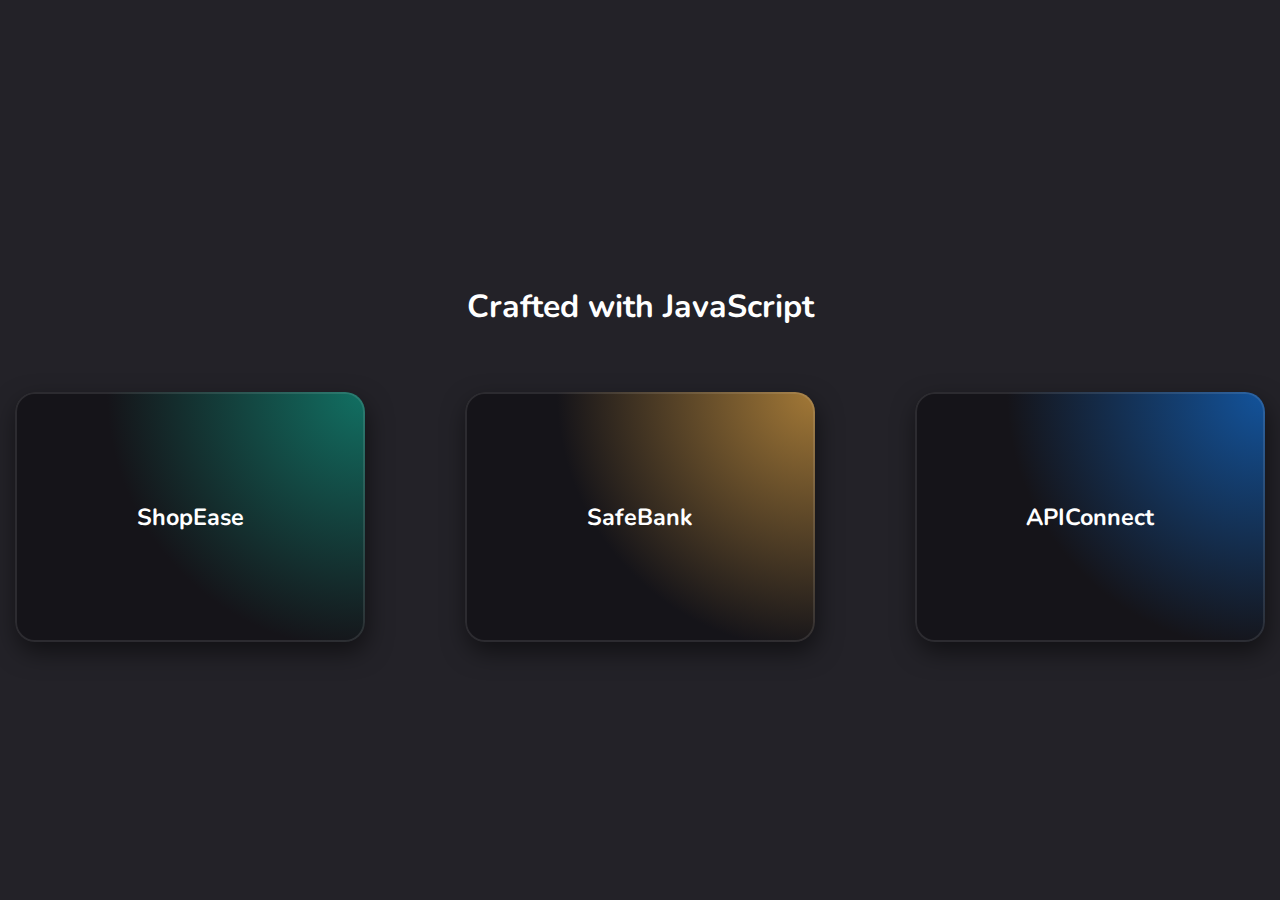
<file: index.html>
<!DOCTYPE html>
<html lang="en">
<head>
    <meta charset="UTF-8">
    <meta name="viewport" content="width=device-width, initial-scale=1.0">
    <title>JavaScript</title>
    <link rel="stylesheet" href="styles.css">
</head>
<body>
    <h2 style="color: white;">Crafted with JavaScript</h2>
    <section>
        <a href="ShopEase/products.html" target="_blank">
        <div class="card green">
            <h3>ShopEase</h3>
        </div></a>
        <a href="SafeBank/index.html" target="_blank">
        <div class="card orange">
            <h3>SafeBank</h3>
        </div></a>
        <a href="APIConnect.html" target="_blank">
        <div class="card blue">
            <h3>APIConnect</h3>
        </div></a>
    </section>
</body>
</html>
</file>
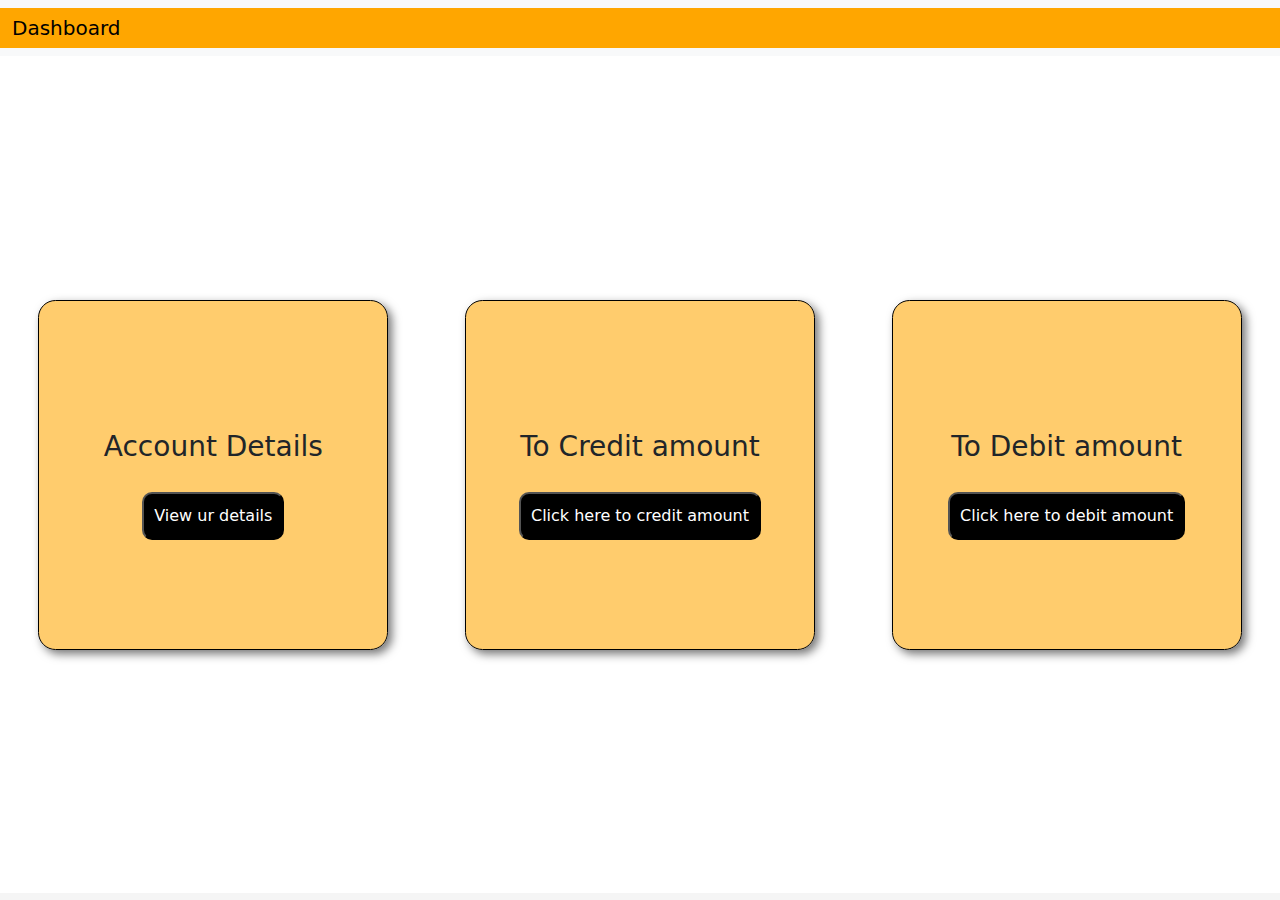
<file: accounts/index.html>
<!DOCTYPE html>
<html lang="en">
<head>
    <meta charset="UTF-8">
    <meta name="viewport" content="width=device-width, initial-scale=1.0">
    <link href="https://cdn.jsdelivr.net/npm/bootstrap@5.3.3/dist/css/bootstrap.min.css" rel="stylesheet" integrity="sha384-QWTKZyjpPEjISv5WaRU9OFeRpok6YctnYmDr5pNlyT2bRjXh0JMhjY6hW+ALEwIH" crossorigin="anonymous">
    <script src="https://cdn.jsdelivr.net/npm/bootstrap@5.3.3/dist/js/bootstrap.bundle.min.js" integrity="sha384-YvpcrYf0tY3lHB60NNkmXc5s9fDVZLESaAA55NDzOxhy9GkcIdslK1eN7N6jIeHz" crossorigin="anonymous"></script>
    <link rel="stylesheet" href="styles.css">
    <link rel="stylesheet" href="header.css">
    <script src="script.js"></script>
    <title>Document</title>
</head>
<body>
    <nav class="navbar bg-body-tertiary">
        <div class="container-fluid head">
          <a class="navbar-brand" href="#">Dashboard</a>
        </div>
    </nav>

      <div class="details">
        <div class="detailsone">
            <h3>Account Details</h3>
            <button onclick="acc()">View ur details</button>            
        </div>
        <div class="detailstwo">
            <h3>To Credit amount</h3>
            <button onclick="accone()">Click here to credit amount</button>
        </div>
        <div class="detailsthree">
            <h3>To Debit amount</h3>
            <button onclick="acctwo()">Click here to debit amount</button>

        </div>
      </div>
</body>
</html>
</file>
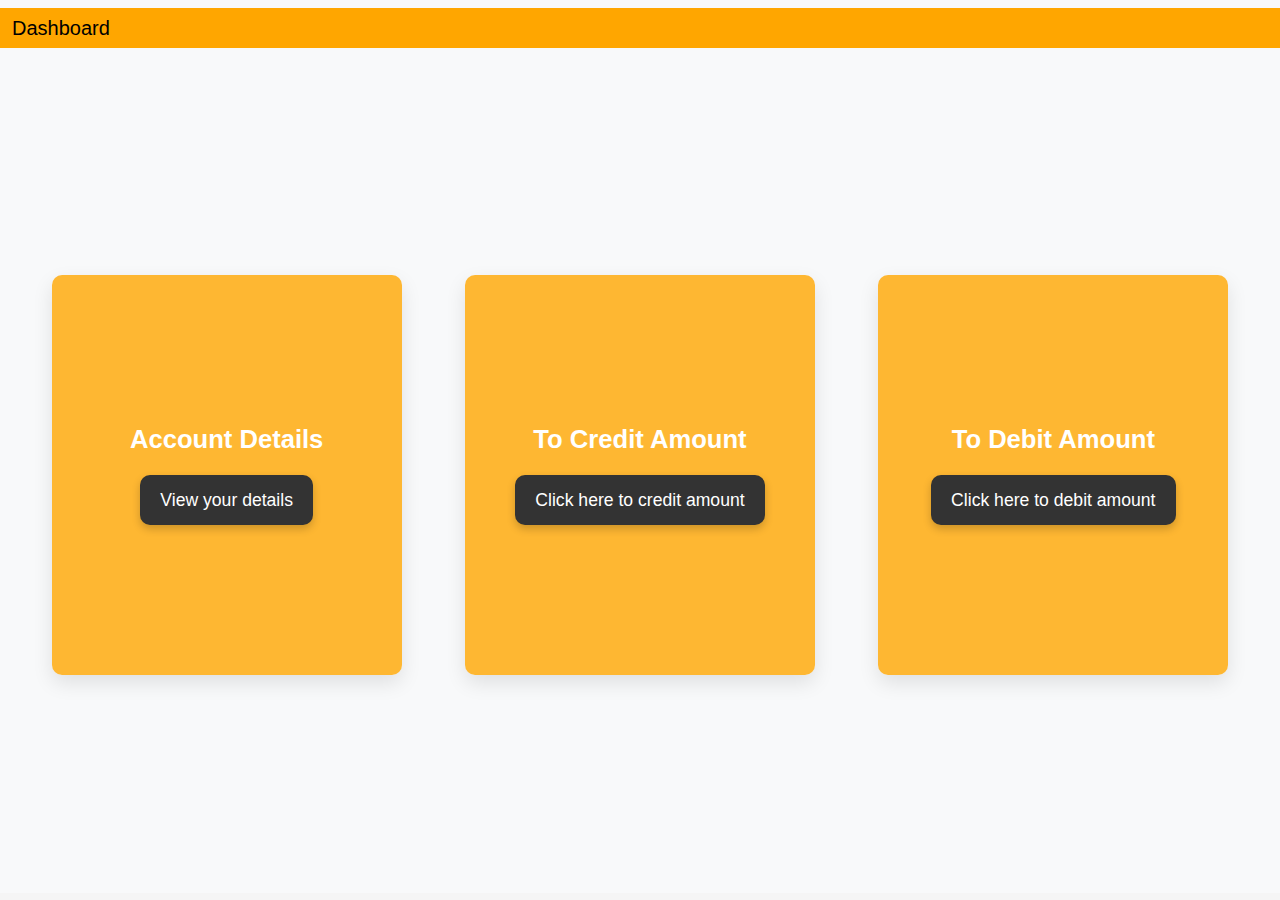
<file: SafeBank/index.html>
<!DOCTYPE html>
<html lang="en">
<head>
    <meta charset="UTF-8">
    <meta name="viewport" content="width=device-width, initial-scale=1.0">
    <link href="https://cdn.jsdelivr.net/npm/bootstrap@5.3.3/dist/css/bootstrap.min.css" rel="stylesheet" integrity="sha384-QWTKZyjpPEjISv5WaRU9OFeRpok6YctnYmDr5pNlyT2bRjXh0JMhjY6hW+ALEwIH" crossorigin="anonymous">
    <script src="https://cdn.jsdelivr.net/npm/bootstrap@5.3.3/dist/js/bootstrap.bundle.min.js" integrity="sha384-YvpcrYf0tY3lHB60NNkmXc5s9fDVZLESaAA55NDzOxhy9GkcIdslK1eN7N6jIeHz" crossorigin="anonymous"></script>
    <link rel="stylesheet" href="styles.css">
    <link rel="stylesheet" href="header.css">
    <script src="script.js"></script>
    <title>Banking</title>
</head>
<body>
    <nav class="navbar bg-body-tertiary">
        <div class="container-fluid head">
          <a class="navbar-brand" href="#">Dashboard</a>
        </div>
    </nav>

    <div class="details">
        <div class="details-card">
            <h3>Account Details</h3>
            <button onclick="acc()">View your details</button>            
        </div>
        <div class="details-card">
            <h3>To Credit Amount</h3>
            <button onclick="accone()">Click here to credit amount</button>
        </div>
        <div class="details-card">
            <h3>To Debit Amount</h3>
            <button onclick="acctwo()">Click here to debit amount</button>
        </div>            
    </div>
    
</body>
</html>
</file>
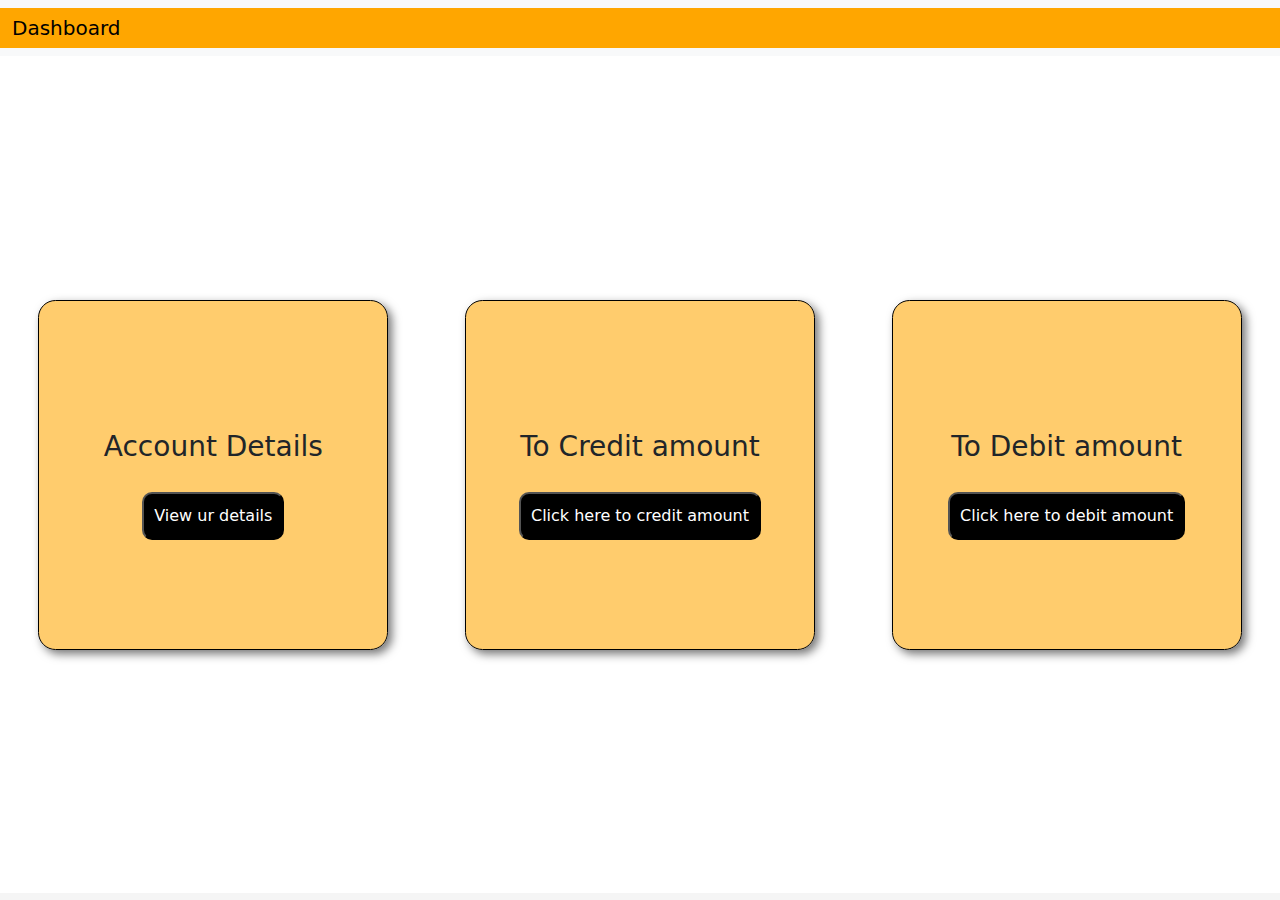
<file: JSWorks/accounts/index.html>
<!DOCTYPE html>
<html lang="en">
<head>
    <meta charset="UTF-8">
    <meta name="viewport" content="width=device-width, initial-scale=1.0">
    <link href="https://cdn.jsdelivr.net/npm/bootstrap@5.3.3/dist/css/bootstrap.min.css" rel="stylesheet" integrity="sha384-QWTKZyjpPEjISv5WaRU9OFeRpok6YctnYmDr5pNlyT2bRjXh0JMhjY6hW+ALEwIH" crossorigin="anonymous">
    <script src="https://cdn.jsdelivr.net/npm/bootstrap@5.3.3/dist/js/bootstrap.bundle.min.js" integrity="sha384-YvpcrYf0tY3lHB60NNkmXc5s9fDVZLESaAA55NDzOxhy9GkcIdslK1eN7N6jIeHz" crossorigin="anonymous"></script>
    <link rel="stylesheet" href="styles.css">
    <link rel="stylesheet" href="header.css">
    <script src="script.js"></script>
    <title>Document</title>
</head>
<body>
    <nav class="navbar bg-body-tertiary">
        <div class="container-fluid head">
          <a class="navbar-brand" href="#">Dashboard</a>
        </div>
    </nav>

      <div class="details">
        <div class="detailsone">
            <h3>Account Details</h3>
            <button onclick="acc()">View ur details</button>            
        </div>
        <div class="detailstwo">
            <h3>To Credit amount</h3>
            <button onclick="accone()">Click here to credit amount</button>
        </div>
        <div class="detailsthree">
            <h3>To Debit amount</h3>
            <button onclick="acctwo()">Click here to debit amount</button>

        </div>
      </div>
</body>
</html>
</file>
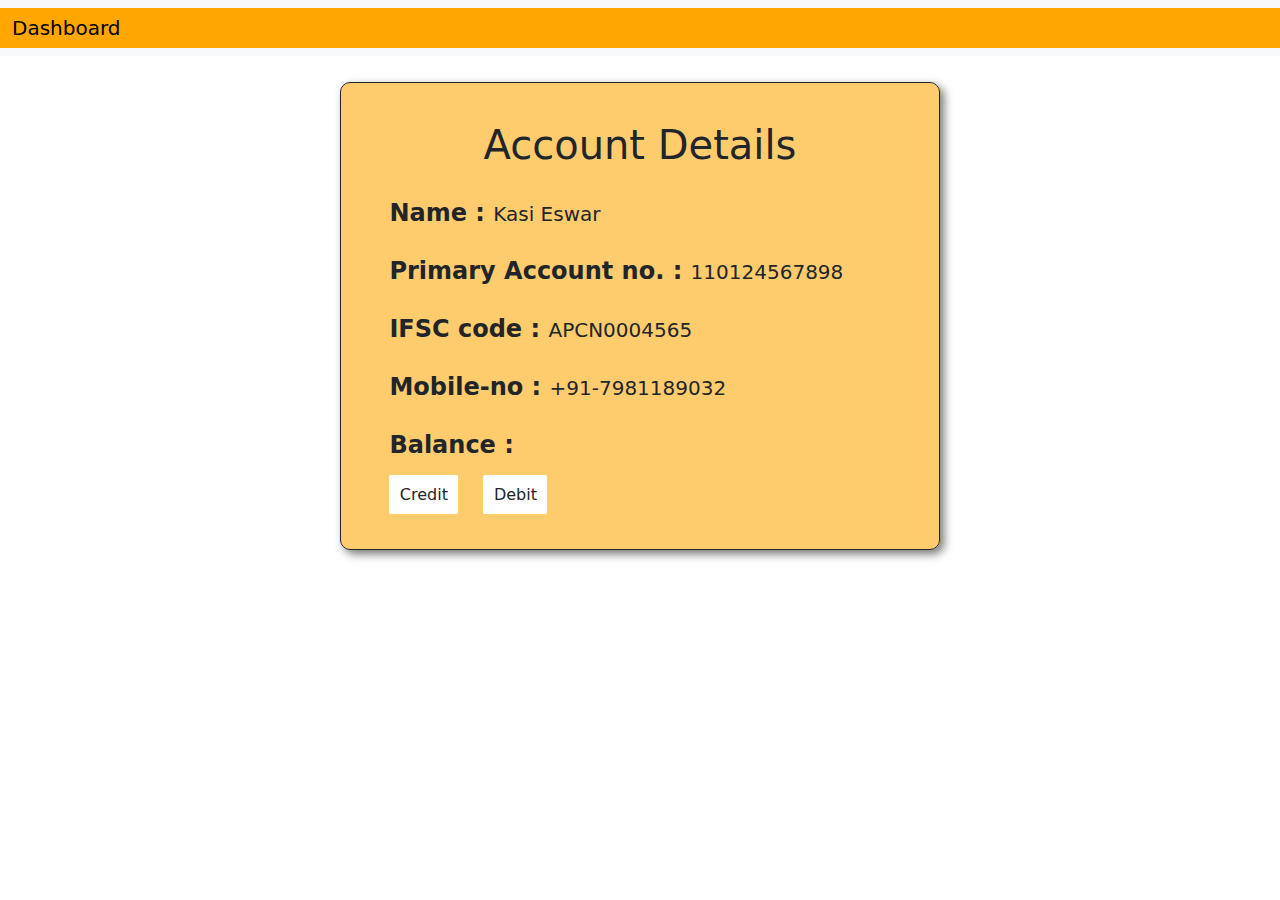
<file: accounts/accountdet.html>
<!DOCTYPE html>
<html lang="en">
<head>
    <meta charset="UTF-8">
    <meta name="viewport" content="width=device-width, initial-scale=1.0">
    <title>Account Details</title>
    <link rel="stylesheet" href="header.css">
    <link rel="stylesheet" href="accountdet.css">
    <link href="https://cdn.jsdelivr.net/npm/bootstrap@5.3.3/dist/css/bootstrap.min.css" rel="stylesheet" integrity="sha384-QWTKZyjpPEjISv5WaRU9OFeRpok6YctnYmDr5pNlyT2bRjXh0JMhjY6hW+ALEwIH" crossorigin="anonymous">
    <script src="https://cdn.jsdelivr.net/npm/bootstrap@5.3.3/dist/js/bootstrap.bundle.min.js" integrity="sha384-YvpcrYf0tY3lHB60NNkmXc5s9fDVZLESaAA55NDzOxhy9GkcIdslK1eN7N6jIeHz" crossorigin="anonymous"></script>


    </style>
</head>
<body>
    <nav class="navbar bg-body-tertiary">
        <div class="container-fluid head">
          <a class="navbar-brand" href="index.html">Dashboard</a>
        </div>
    </nav>

    <div class="det">
        <h1>Account Details</h1>
        <p class="lead" style="font-weight: bold; font-size: x-large;"> Name : <span style="font-weight: lighter; font-size: smaller">Kasi Eswar</span></p>
        <p class="lead" style="font-weight: bold; font-size: x-large;">Primary Account no. : <span style="font-weight: lighter; font-size: smaller">110124567898</span></p>
        <p class="lead" style="font-weight: bold; font-size: x-large;"> IFSC code : <span style="font-weight: lighter; font-size: smaller">APCN0004565</span></p>
        <p class="lead" style="font-weight: bold; font-size: x-large;"> Mobile-no : <span style="font-weight: lighter; font-size: smaller">+91-7981189032</span></p>
        <p class="lead" style="font-weight: bold; font-size: x-large;"> Balance : <span style="font-weight: lighter; font-size: smaller" id="balances"></span></p>
        
        <a onclick="accone()">Credit</a>
        <a onclick="acctwo()">Debit</a>
    </div>

    <script>
        document.getElementById('balances').innerHTML = localStorage.getItem('updateBlnc')
        
        function accone() {
            let value = +prompt("Enter 4 digits Pin   hint: 9032")
            const pin = 9032
            
            const valid = value === pin

            if (valid) {
                alert("Access granted.");
                window.location.href="credit.html"
            } 
            else {
                alert("Incorrect Pin. Please try again.");

            }
    
        }

        function acctwo() {
            let value = +prompt("Enter 4 digits Pin   hint: 9032")
            const pin = 9032
            
            const valid = value === pin

            if (valid) {
                alert("Access granted.");
                window.location.href="debit.html"
            } 
            else {
                alert("Incorrect Pin. Please try again.");

                
            }
            
        }
    </script>    


</body>
</html>
</file>
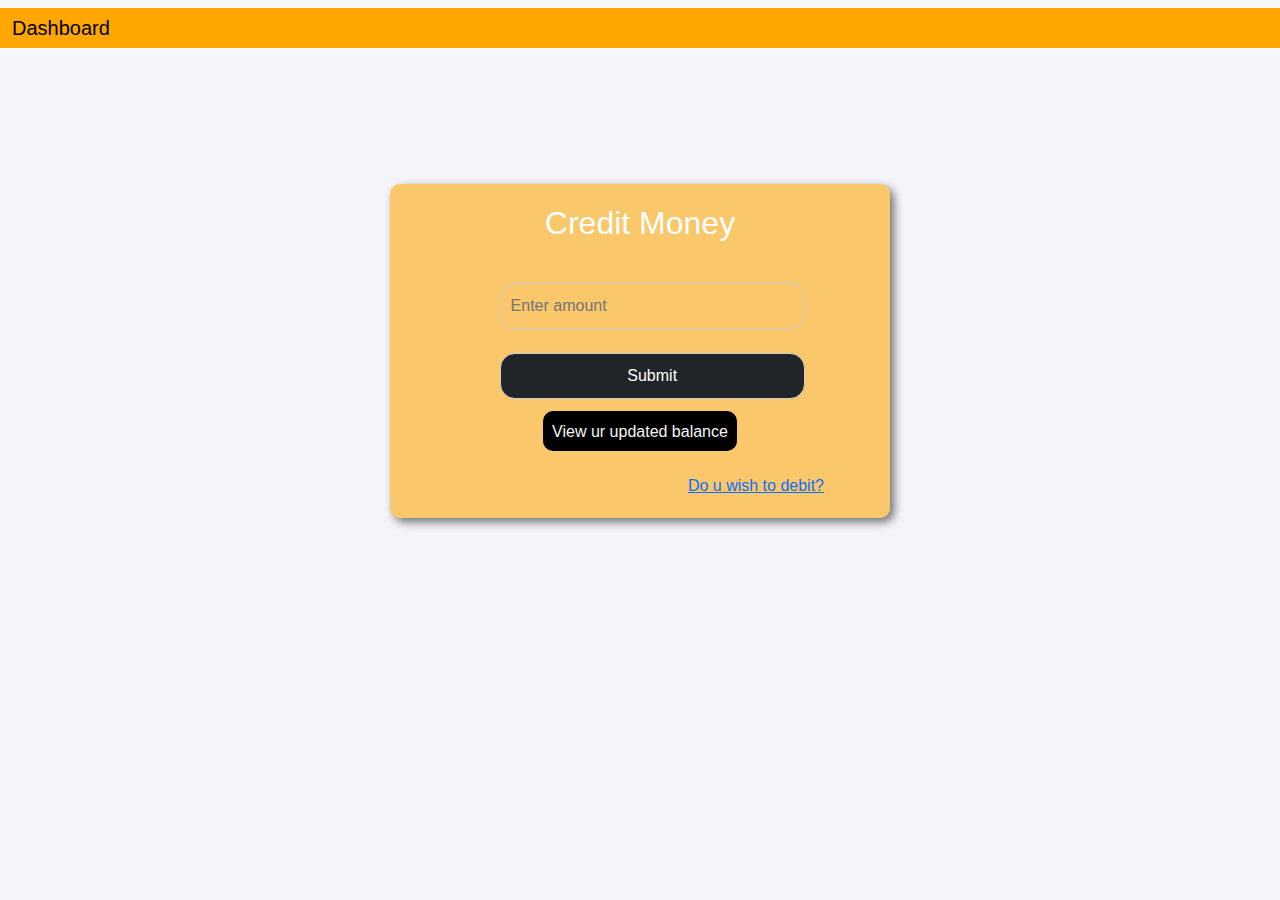
<file: accounts/credit.html>
<!DOCTYPE html>
<html lang="en">
<head>
  <meta charset="UTF-8">
  <meta http-equiv="X-UA-Compatible" content="IE=edge">
  <meta name="viewport" content="width=device-width, initial-scale=1.0">
  <title>Credit</title>
  <link href="https://cdn.jsdelivr.net/npm/bootstrap@5.3.3/dist/css/bootstrap.min.css" rel="stylesheet" integrity="sha384-QWTKZyjpPEjISv5WaRU9OFeRpok6YctnYmDr5pNlyT2bRjXh0JMhjY6hW+ALEwIH" crossorigin="anonymous">
  <script src="https://cdn.jsdelivr.net/npm/bootstrap@5.3.3/dist/js/bootstrap.bundle.min.js" integrity="sha384-YvpcrYf0tY3lHB60NNkmXc5s9fDVZLESaAA55NDzOxhy9GkcIdslK1eN7N6jIeHz" crossorigin="anonymous"></script>
    
  <link rel="stylesheet" href="https://cdnjs.cloudflare.com/ajax/libs/font-awesome/6.3.0/css/all.min.css"
    integrity="sha512-SzlrxWUlpfuzQ+pcUCosxcglQRNAq/DZjVsC0lE40xsADsfeQoEypE+enwcOiGjk/bSuGGKHEyjSoQ1zVisanQ=="
    crossorigin="anonymous" referrerpolicy="no-referrer" />
  <link rel="stylesheet" href="credit.css">
  <link rel="stylesheet" href="header.css">
</head>
<body>
 

  <nav class="navbar bg-body-tertiary">
    <div class="container-fluid head">
      <a class="navbar-brand" href="index.html">Dashboard</a>
    </div>
  </nav>


  <div class="container">
    <header>
        <h1>Credit Money</h1>
    </header>

        <form>
            <input type="number" id="amount" placeholder="Enter amount" required>
            <input type="submit" class="bg-dark" id="credit"></button>
        </form>
          <a href="accountdet.html" class="anchor">View ur updated balance</a>

          <a class="dbt" onclick="acctwo()"> Do u wish to debit?</a>
  </div>
<script src="credit.js"></script>

</body>
</html>
</file>
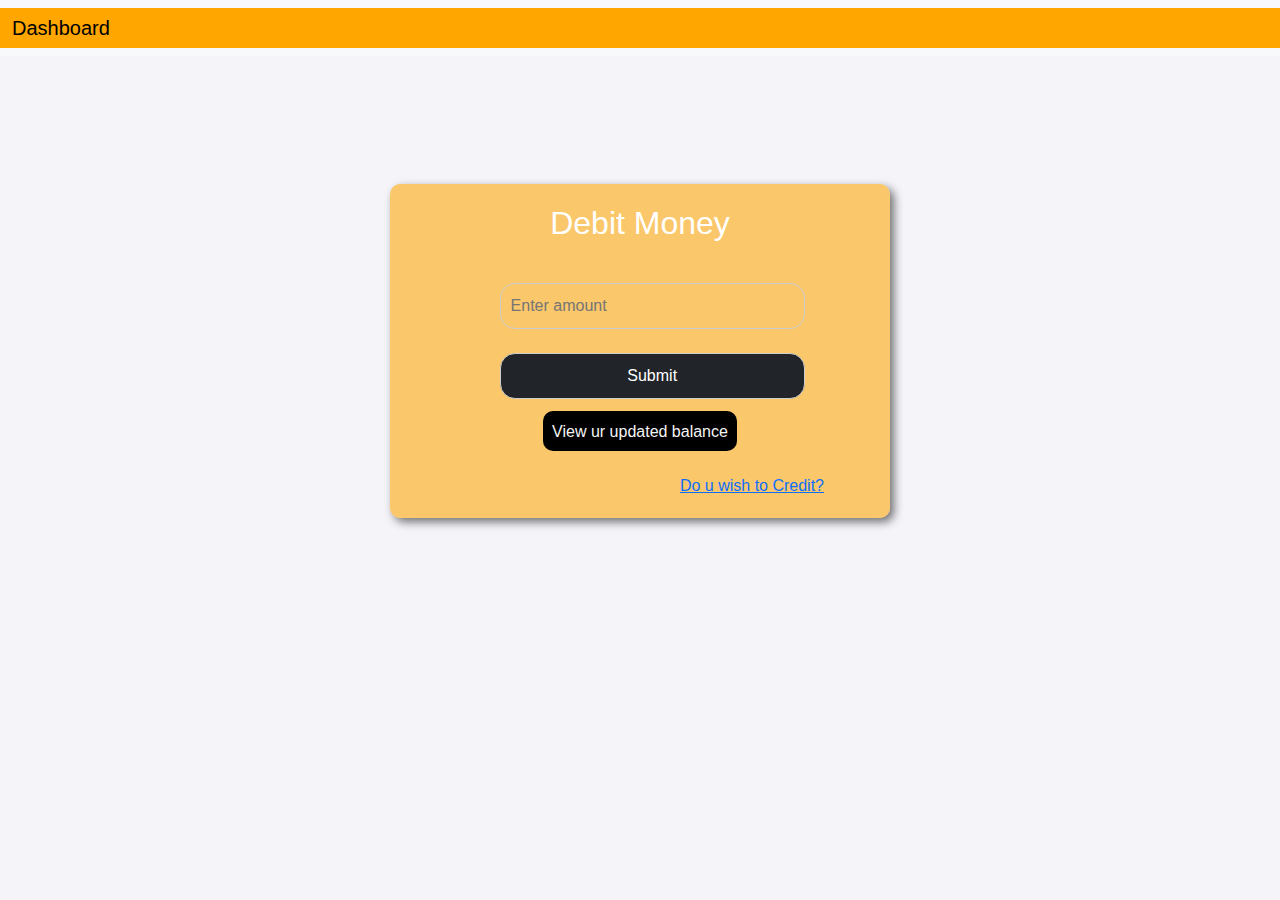
<file: accounts/debit.html>
<!DOCTYPE html>
<html lang="en">
<head>
  <meta charset="UTF-8">
  <meta http-equiv="X-UA-Compatible" content="IE=edge">
  <meta name="viewport" content="width=device-width, initial-scale=1.0">
  <title>Debit</title>
  <link href="https://cdn.jsdelivr.net/npm/bootstrap@5.3.3/dist/css/bootstrap.min.css" rel="stylesheet" integrity="sha384-QWTKZyjpPEjISv5WaRU9OFeRpok6YctnYmDr5pNlyT2bRjXh0JMhjY6hW+ALEwIH" crossorigin="anonymous">
  <script src="https://cdn.jsdelivr.net/npm/bootstrap@5.3.3/dist/js/bootstrap.bundle.min.js" integrity="sha384-YvpcrYf0tY3lHB60NNkmXc5s9fDVZLESaAA55NDzOxhy9GkcIdslK1eN7N6jIeHz" crossorigin="anonymous"></script>
    
  <link rel="stylesheet" href="https://cdnjs.cloudflare.com/ajax/libs/font-awesome/6.3.0/css/all.min.css"
    integrity="sha512-SzlrxWUlpfuzQ+pcUCosxcglQRNAq/DZjVsC0lE40xsADsfeQoEypE+enwcOiGjk/bSuGGKHEyjSoQ1zVisanQ=="
    crossorigin="anonymous" referrerpolicy="no-referrer" />
  <link rel="stylesheet" href="credit.css">
  <link rel="stylesheet" href="header.css">
</head>
<body>
 

  <nav class="navbar bg-body-tertiary">
    <div class="container-fluid head">
      <a class="navbar-brand" href="index.html">Dashboard</a>
    </div>
  </nav>


  <div class="container">
    <header>
        <h1>Debit Money</h1>
    </header>

        <form>
            <input type="number" id="amount" placeholder="Enter amount" required>
            <input type="submit" class="bg-dark" id="debit"></button>
        </form>
          <a href="accountdet.html" class="anchor">View ur updated balance</a>

          <a class="dbt" onclick="accone()"> Do u wish to Credit?</a>
  </div>
<script src="debit.js"></script>

</body>
</html>
</file>
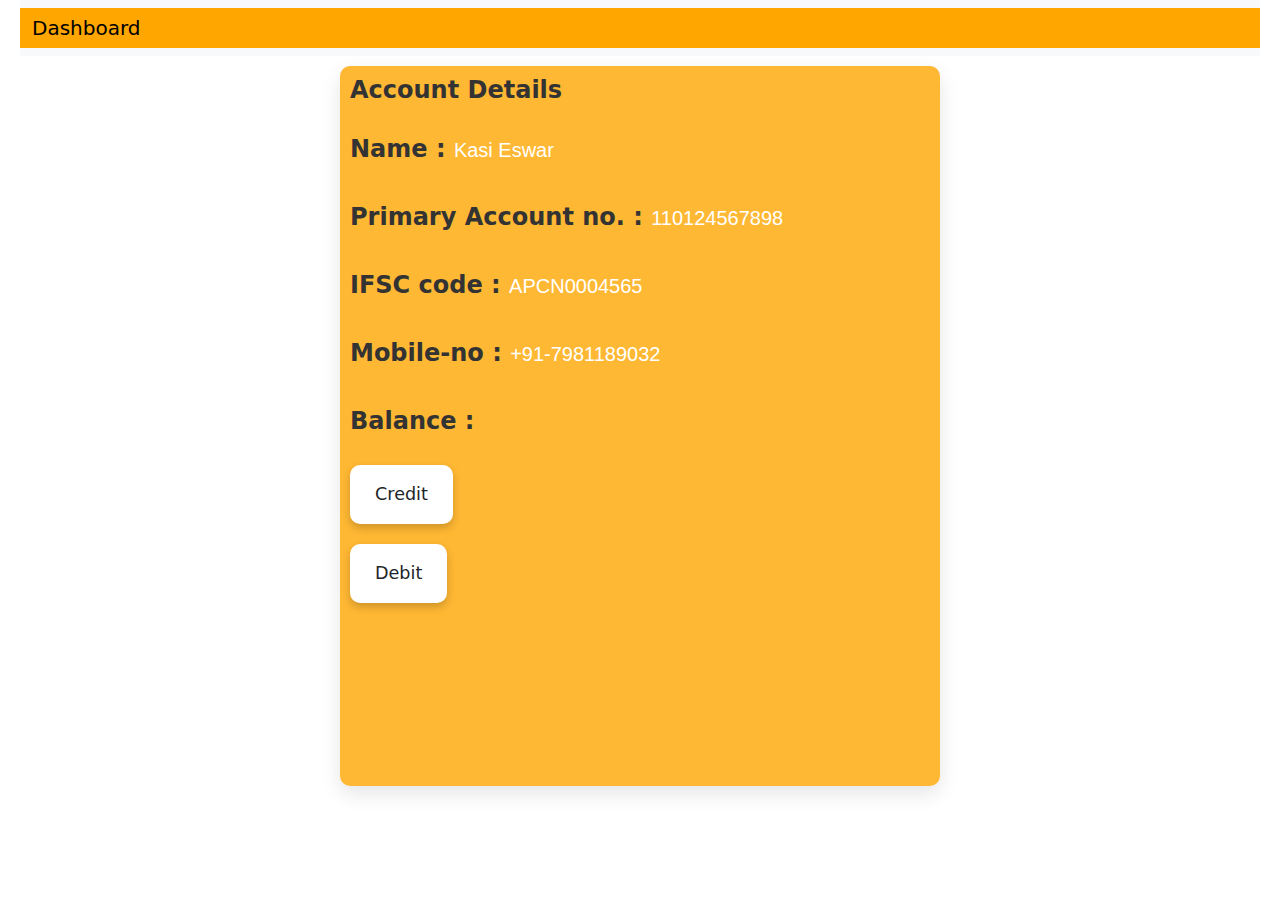
<file: SafeBank/accountdet.html>
<!DOCTYPE html>
<html lang="en">
<head>
    <meta charset="UTF-8">
    <meta name="viewport" content="width=device-width, initial-scale=1.0">
    <title>Account Details</title>
    <link rel="stylesheet" href="header.css">
    <link rel="stylesheet" href="accountdet.css">
    <link href="https://cdn.jsdelivr.net/npm/bootstrap@5.3.3/dist/css/bootstrap.min.css" rel="stylesheet" integrity="sha384-QWTKZyjpPEjISv5WaRU9OFeRpok6YctnYmDr5pNlyT2bRjXh0JMhjY6hW+ALEwIH" crossorigin="anonymous">
    <script src="https://cdn.jsdelivr.net/npm/bootstrap@5.3.3/dist/js/bootstrap.bundle.min.js" integrity="sha384-YvpcrYf0tY3lHB60NNkmXc5s9fDVZLESaAA55NDzOxhy9GkcIdslK1eN7N6jIeHz" crossorigin="anonymous"></script>


    </style>
</head>
<body>
    <nav class="navbar bg-body-tertiary">
        <div class="container-fluid head">
          <a class="navbar-brand" href="index.html">Dashboard</a>
        </div>
    </nav>

    <div class="det">
        <h1>Account Details</h1>
        <p class="lead" style="font-weight: bold; font-size: x-large;"> Name : <span style="font-weight: lighter; font-size: smaller">Kasi Eswar</span></p>
        <p class="lead" style="font-weight: bold; font-size: x-large;">Primary Account no. : <span style="font-weight: lighter; font-size: smaller">110124567898</span></p>
        <p class="lead" style="font-weight: bold; font-size: x-large;"> IFSC code : <span style="font-weight: lighter; font-size: smaller">APCN0004565</span></p>
        <p class="lead" style="font-weight: bold; font-size: x-large;"> Mobile-no : <span style="font-weight: lighter; font-size: smaller">+91-7981189032</span></p>
        <p class="lead" style="font-weight: bold; font-size: x-large;"> Balance : <span style="font-weight: lighter; font-size: smaller" id="balances"></span></p>
        
        <a onclick="accone()">Credit</a>
        <a onclick="acctwo()">Debit</a>
    </div>

    <script>
        document.getElementById('balances').innerHTML = localStorage.getItem('updateBlnc')
        
        function accone() {
            let value = +prompt("Enter 4 digits Pin   hint: 9032")
            const pin = 9032
            
            const valid = value === pin

            if (valid) {
                alert("Access granted.");
                window.location.href="credit.html"
            } 
            else {
                alert("Incorrect Pin. Please try again.");

            }
    
        }

        function acctwo() {
            let value = +prompt("Enter 4 digits Pin   hint: 9032")
            const pin = 9032
            
            const valid = value === pin

            if (valid) {
                alert("Access granted.");
                window.location.href="debit.html"
            } 
            else {
                alert("Incorrect Pin. Please try again.");

                
            }
            
        }
    </script>    


</body>
</html>
</file>
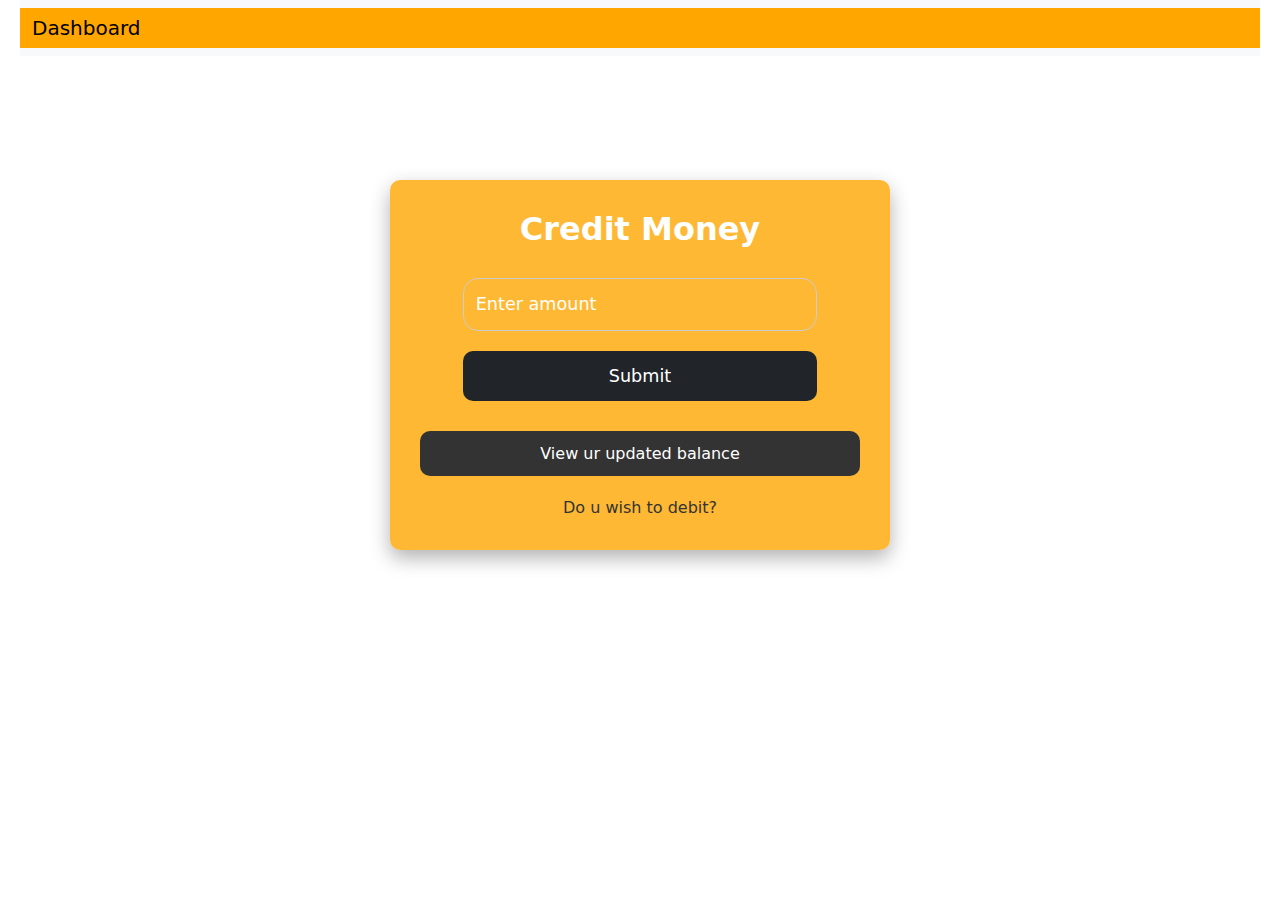
<file: SafeBank/credit.html>
<!DOCTYPE html>
<html lang="en">
<head>
  <meta charset="UTF-8">
  <meta http-equiv="X-UA-Compatible" content="IE=edge">
  <meta name="viewport" content="width=device-width, initial-scale=1.0">
  <title>Credit</title>
  <link href="https://cdn.jsdelivr.net/npm/bootstrap@5.3.3/dist/css/bootstrap.min.css" rel="stylesheet" integrity="sha384-QWTKZyjpPEjISv5WaRU9OFeRpok6YctnYmDr5pNlyT2bRjXh0JMhjY6hW+ALEwIH" crossorigin="anonymous">
  <script src="https://cdn.jsdelivr.net/npm/bootstrap@5.3.3/dist/js/bootstrap.bundle.min.js" integrity="sha384-YvpcrYf0tY3lHB60NNkmXc5s9fDVZLESaAA55NDzOxhy9GkcIdslK1eN7N6jIeHz" crossorigin="anonymous"></script>
    
  <link rel="stylesheet" href="https://cdnjs.cloudflare.com/ajax/libs/font-awesome/6.3.0/css/all.min.css"
    integrity="sha512-SzlrxWUlpfuzQ+pcUCosxcglQRNAq/DZjVsC0lE40xsADsfeQoEypE+enwcOiGjk/bSuGGKHEyjSoQ1zVisanQ=="
    crossorigin="anonymous" referrerpolicy="no-referrer" />
  <link rel="stylesheet" href="credit.css">
  <link rel="stylesheet" href="header.css">
</head>
<body>
 

  <nav class="navbar bg-body-tertiary">
    <div class="container-fluid head">
      <a class="navbar-brand" href="index.html">Dashboard</a>
    </div>
  </nav>


  <div class="container">
    <header>
        <h1>Credit Money</h1>
    </header>

        <form>
            <input type="number" id="amount" placeholder="Enter amount" required>
            <input type="submit" class="bg-dark" id="credit"></button>
        </form>
          <a href="accountdet.html" class="anchor">View ur updated balance</a>

          <a class="dbt" onclick="acctwo()"> Do u wish to debit?</a>
  </div>
<script src="credit.js"></script>

</body>
</html>
</file>
<file: styles.css>
@import url("https://fonts.googleapis.com/css2?family=Nunito:wght@400;600&display=swap");

body {
    display: flex;
    justify-content: center;
    align-items: center;
    flex-direction: column;
    height: 100vh;
    background-color: #232228;
    font-family: "Nunito", sans-serif;
    margin: 0;
}

h2{
    font-size: 32px;
    margin-bottom: 5%;
}

section {
    display: flex;
    gap: 100px;
}

a{
    text-decoration: none;
}



.card {
    width: 350px;
    height: 250px;
    border-radius: 20px;
    display: flex;
    justify-content: center;
    align-items: center;
    font-size: 20px;
    font-weight: bold;
    color: white;
    text-transform: capitalize;
    position: relative;
    box-shadow: 2px 10px 25px rgba(0, 0, 0, 0.5);
    overflow: hidden;
    transition: transform0.3s ease-in-out, box-shadow 0.3s ease-in-out;
}


.green {
    background: radial-gradient(circle at top right, #107667ed 0%, #151419 60%);
}

.orange {
    background: radial-gradient(circle at top right, #ffb74194 0%, #151419 60%);
}

.blue {
    background: radial-gradient(circle at top right, #0a6dd8a7 0%, #151419 60%);
}


.card::before {
    content: "";
    position: absolute;
    inset: 0;
    border-radius: 20px;
    border: 2px solid rgba(255, 255, 255, 0.1);
    transition: border-color 0.3s ease-in-out;
}

.card:hover{
    transform: scale(1.05);
    box-shadow: 4px 12px 30px rgba(255, 255, 255, 0.2);
}

.card:hover::before{
    border-color: rgba(255, 255, 255, 0.5);
}

.card h3{
    transition: text-shadow 0.3s ease-in-out;
}

.card:hover h3{
    text-shadow: 0px 0px 10px rgba(255, 255, 255, 0.7);
}

@media (max-width: 768px) {
    section {
        flex-direction: column; 
        align-items: center; 
        gap: 30px; 
    }

    .card {
        width: 280px; 
        height: 200px; 
    }
}
</file>
<file: accounts/styles.css>
*{
    margin: 0;
    padding: 0;
}

.details{
    display: flex;
    justify-content: space-around;
    align-items: center;
    height: 93vh;
}

.detailsone{
    width: 350px;
    height: 350px;
    border: 1px solid black;
    border-radius: 5%;
    display: flex;
    flex-direction: column;
    justify-content: center;
    align-items: center;
    background-color: rgba(255, 166, 0, 0.571);
    box-shadow: 4px 4px 10px rgba(0, 0, 0, 0.542);

}

h3,p{
    padding: 21px;
}

button{
    background-color: black;
    color: white;
    padding: 10px;
    border-radius: 10px;
}

button:hover{
    background-color: whitesmoke;
    color: black;
}

.detailstwo{
    width: 350px;
    height: 350px;
    border: 1px solid black;
    border-radius: 5%;
    display: flex;
    flex-direction: column;
    justify-content: center;
    align-items: center;
    box-shadow: 4px 4px 10px rgba(0, 0, 0, 0.542);
    background-color: rgba(255, 166, 0, 0.571);
}

.detailsthree{
    width: 350px;
    height: 350px;
    border: 1px solid black;
    border-radius: 5%;
    display: flex;
    flex-direction: column;
    justify-content: center;
    align-items: center;
    box-shadow: 4px 4px 10px rgba(0, 0, 0, 0.542);
    background-color: rgba(255, 166, 0, 0.571);
}
</file>
<file: accounts/header.css>
*{
    margin: 0;
    padding: 0;
}

.head{
    background-color: rgb(255, 166, 0);
    
}

html{
    background-color: whitesmoke;
}
</file>
<file: SafeBank/styles.css>
* {
    margin: 0;
    padding: 0;
    box-sizing: border-box;
}

body {
    font-family: 'Arial', sans-serif;
    background-color: #f8f9fa;
    color: #333;
}


.details {
    display: flex;
    justify-content: space-around;
    align-items: center;
    height: 93vh;
    padding: 20px;
    flex-wrap: wrap;
}


.details-card {
    width: 350px; 
    height: 400px; 
    border-radius: 10px;
    background-color: rgba(255, 166, 0, 0.8); 
    box-shadow: 0px 8px 20px rgba(0, 0, 0, 0.1); 
    display: flex;
    flex-direction: column;
    justify-content: center;
    align-items: center;
    margin: 20px;
    padding: 20px;
    transition: transform 0.3s ease-in-out, box-shadow 0.3s ease-in-out;
}


.details-card:hover {
    transform: scale(1.05);
    box-shadow: 0px 12px 25px rgba(0, 0, 0, 0.15); 
}


h3 {
    color: #fff;
    font-size: 1.6rem;
    margin-bottom: 20px;
    text-align: center;
    font-weight: bold;
}


button {
    background-color: #333;
    color: #fff;
    padding: 12px 20px;
    font-size: 1.1rem;
    border-radius: 10px;
    border: none;
    cursor: pointer;
    transition: background-color 0.3s ease, transform 0.3s ease;
    box-shadow: 0px 4px 8px rgba(0, 0, 0, 0.2);
}


button:hover {
    background-color: #f8f9fa;
    color: #333;
    transform: translateY(-2px); 
}

@media (max-width: 768px) {
    .details {
        flex-direction: column;
        align-items: center;
        padding: 10px;
        height: auto;
    }

    .details-card {
        width: 85%; 
        height: 180px; 
        padding: 15px; 
        margin-bottom: 15px; 
    }

    h3 {
        font-size: 1.4rem; 
    }

    button {
        padding: 10px 18px;
        font-size: 1rem;
    }
}
</file>
<file: SafeBank/header.css>
*{
    margin: 0;
    padding: 0;
}

.head{
    background-color: rgb(255, 166, 0);
    
}

html{
    background-color: whitesmoke;
}
</file>
<file: JSWorks/accounts/styles.css>
*{
    margin: 0;
    padding: 0;
}

.details{
    display: flex;
    justify-content: space-around;
    align-items: center;
    height: 93vh;
}

.detailsone{
    width: 350px;
    height: 350px;
    border: 1px solid black;
    border-radius: 5%;
    display: flex;
    flex-direction: column;
    justify-content: center;
    align-items: center;
    background-color: rgba(255, 166, 0, 0.571);
    box-shadow: 4px 4px 10px rgba(0, 0, 0, 0.542);

}

h3,p{
    padding: 21px;
}

button{
    background-color: black;
    color: white;
    padding: 10px;
    border-radius: 10px;
}

button:hover{
    background-color: whitesmoke;
    color: black;
}

.detailstwo{
    width: 350px;
    height: 350px;
    border: 1px solid black;
    border-radius: 5%;
    display: flex;
    flex-direction: column;
    justify-content: center;
    align-items: center;
    box-shadow: 4px 4px 10px rgba(0, 0, 0, 0.542);
    background-color: rgba(255, 166, 0, 0.571);
}

.detailsthree{
    width: 350px;
    height: 350px;
    border: 1px solid black;
    border-radius: 5%;
    display: flex;
    flex-direction: column;
    justify-content: center;
    align-items: center;
    box-shadow: 4px 4px 10px rgba(0, 0, 0, 0.542);
    background-color: rgba(255, 166, 0, 0.571);
}
</file>
<file: JSWorks/accounts/header.css>
*{
    margin: 0;
    padding: 0;
}

.head{
    background-color: rgb(255, 166, 0);
    
}

html{
    background-color: whitesmoke;
}
</file>
<file: accounts/accountdet.css>
*{
    margin: 0;
    padding: 0;
}

body {
    font-family: Arial, sans-serif;
    background-color: #f4f4f9;
    color: #333;
    height: 100vh;
}

.det{
    width: 600px;
    border: 1px solid;
    border-radius: 10px;
    padding: 3%;
    margin: 2% auto;
    line-height: 2;
    background-color: rgba(255, 166, 0, 0.571);
    box-shadow: 4px 4px 10px rgba(0, 0, 0, 0.542);


}

.det h1{
    text-align: center;
    margin-bottom: 20px;
}

.det p{
    margin: 10px;
}

.det a{
    border-radius: 2px;
    background-color: white;
    margin: 10px;
    padding: 2%; 
}

.det a:hover{
    box-shadow: 4px 4px 10px rgba(0, 0, 0, 0.542);

}
</file>
<file: accounts/credit.css>
/* Global Styles */
* {
    margin: 0;
    padding: 0;
    
}

body {
    font-family: Arial, sans-serif;
    background-color: #f4f4f9;
    color: #333;
    height: 100vh;
}

.container {
    width: 100%;
	margin-top: 10%;
    max-width: 500px;
    background-color: rgba(255, 166, 0, 0.571);
	display: flex;
	flex-direction: column;
    justify-content: center;
    align-items: center;
    padding: 20px;
    border-radius: 10px;
    box-shadow: 4px 4px 10px rgba(0, 0, 0, 0.542);

}

header {
    text-align: center;
    margin-bottom: 20px;
}

h1 {
    color: white;
    font-size: 2em;
}

input{
    width: 100%;
    padding: 10px;
    margin-top: 5px;
    font-size: 1em;
    border-radius: 15px;
    border: 1px solid #ccc;
    background-color: transparent;
    color: white;
    margin: 4%;
}

input:hover{
    background-color: rgba(0, 0, 0, 0.08);
}

.anchor{
    background-color: black;
    color: whitesmoke;
    height: 40px;
    border-radius: 10px;
    text-decoration: none;
    padding: 2%;
}

.dbt{
    width: 80%;
    padding-top: 5%;
    text-align: right;
}
</file>
<file: SafeBank/accountdet.css>
* {
    margin: 0;
    padding: 0;
    box-sizing: border-box;
}

body {
    background-color: #f4f4f9;
    color: #333;
    height: 100vh;
    padding: 0 20px;
}


.det {
    width: 600px; 
    max-width: 90%; 
    background-color: rgba(255, 166, 0, 0.8); 
    border-radius: 10px;
    padding: 10px;
    margin: 10px auto;
    line-height: 2;
    box-shadow: 0px 8px 20px rgba(0, 0, 0, 0.1); 
    text-align: left;
    display: flex;
    flex-direction: column;
    align-items: flex-start;
    transition: transform 0.3s ease-in-out, box-shadow 0.3s ease-in-out;
    min-height: 80vh;
}

.det:hover {
    transform: scale(1.03);
    box-shadow: 0px 12px 25px rgba(0, 0, 0, 0.2); 
}

.det h1 {
    color: #333;
    font-size: 1.5rem;
    text-align: center;
    margin-bottom: 10px;
    font-weight: bold;
}


.det p {
    color: #333;
    font-weight: bold;
    font-size: 1.1rem;
    margin: 10px 0;
}

.det p span {
    font-family: sans-serif;
    font-weight: bold;
    font-size: 1rem;
    color: #ffffff; 
}

.det a {
    background-color: #fff;
    color: #333;
    padding: 12px 25px;
    border-radius: 10px;
    margin: 10px 0;
    text-decoration: none;
    text-align: center;
    font-size: 1.1rem;
    display: inline;
    transition: background-color 0.3s ease, transform 0.3s ease;
    cursor: pointer;
    box-shadow: 0px 4px 8px rgba(0, 0, 0, 0.2);
}


.det a:hover {
    transform: translateY(-2px); 
}

@media (max-width: 768px) {
    .det {
        width: 95%; 
        padding: 18px; 
        margin: 20px auto;
    }

    .det h1 {
        font-size: 1.6rem; 
        text-align: center;
    }

    .det p {
        font-size: 1rem;
        line-height: 1.8; 
    }

    .det a {
        width: 60%;
        display: block;
        text-align: center;
        padding: 10px 20px;
        font-size: 1rem;
        margin: 15px auto;
    }
}
</file>
<file: SafeBank/credit.css>
* {
    margin: 0;
    padding: 0;
    box-sizing: border-box;
}

body {
    height: 100vh;
    padding: 0 20px;
}


.container {
    width: 100%;
    max-width: 500px; 
    margin-top: 10%;
    background-color: rgba(255, 166, 0, 0.8); 
    padding: 30px;
    border-radius: 10px;
    box-shadow: 0px 8px 20px rgba(0, 0, 0, 0.305); 
    display: flex;
    flex-direction: column;
    align-items: center;
    justify-content: center;
    text-align: center;
    transition: transform 0.3s ease-in-out, box-shadow 0.3s ease-in-out;
}

.container:hover {
    transform: scale(1.03);
    box-shadow: 0px 12px 25px rgba(0, 0, 0, 0.2); 
}


header h1 {
    color: #fff;
    font-size: 2rem;
    margin-bottom: 20px;
    font-weight: bold;
}


input {
    width: 100%;
    padding: 12px;
    font-size: 1.1rem;
    border-radius: 15px;
    border: 1px solid #ccc;
    background-color: transparent;
    color: #fff;
    margin: 10px 0;
    transition: background-color 0.3s ease;
}

input::placeholder {
    color: #fff;
}

input:hover {
    background-color: rgba(0, 0, 0, 0.1);
}

input[type="submit"] {
    background-color: #333;
    color: white;
    padding: 12px 20px;
    border-radius: 10px;
    cursor: pointer;
    transition: background-color 0.3s ease;
    border: none;
    font-size: 1.1rem;
}

input[type="submit"]:hover {
    transform: translateY(-2px);
}

.anchor{
    background-color: #333;
    color: white;
    height: 45px;
    width: 100%;
    border-radius: 10px;
    text-decoration: none;
    text-align: center;
    line-height: 45px;
    margin-top: 20px;
    transition: background-color 0.3s ease, transform 0.3s ease;
    display: block;
}

.anchor:hover{
    background-color: #f8f9fa;
    color: #333;
    transform: translateY(-2px); 
}


.dbt {
    color: #333;
    font-size: 1rem;
    margin-top: 20px;
    text-decoration: none;
    transition: color 0.3s ease;
}

.dbt:hover {
    color: #f8f9fa;
}

/* Responsive Design */
@media (max-width: 768px) {
    .container {
        width: 90%;
        padding: 20px;
    }

    header h1 {
        font-size: 1.8rem;
    }

    input,
    input[type="submit"] {
        font-size: 1rem;
        padding: 10px;
    }

    .anchor {
        font-size: 1rem;
    }

    .dbt {
        font-size: 1rem;
    }
}
</file>
